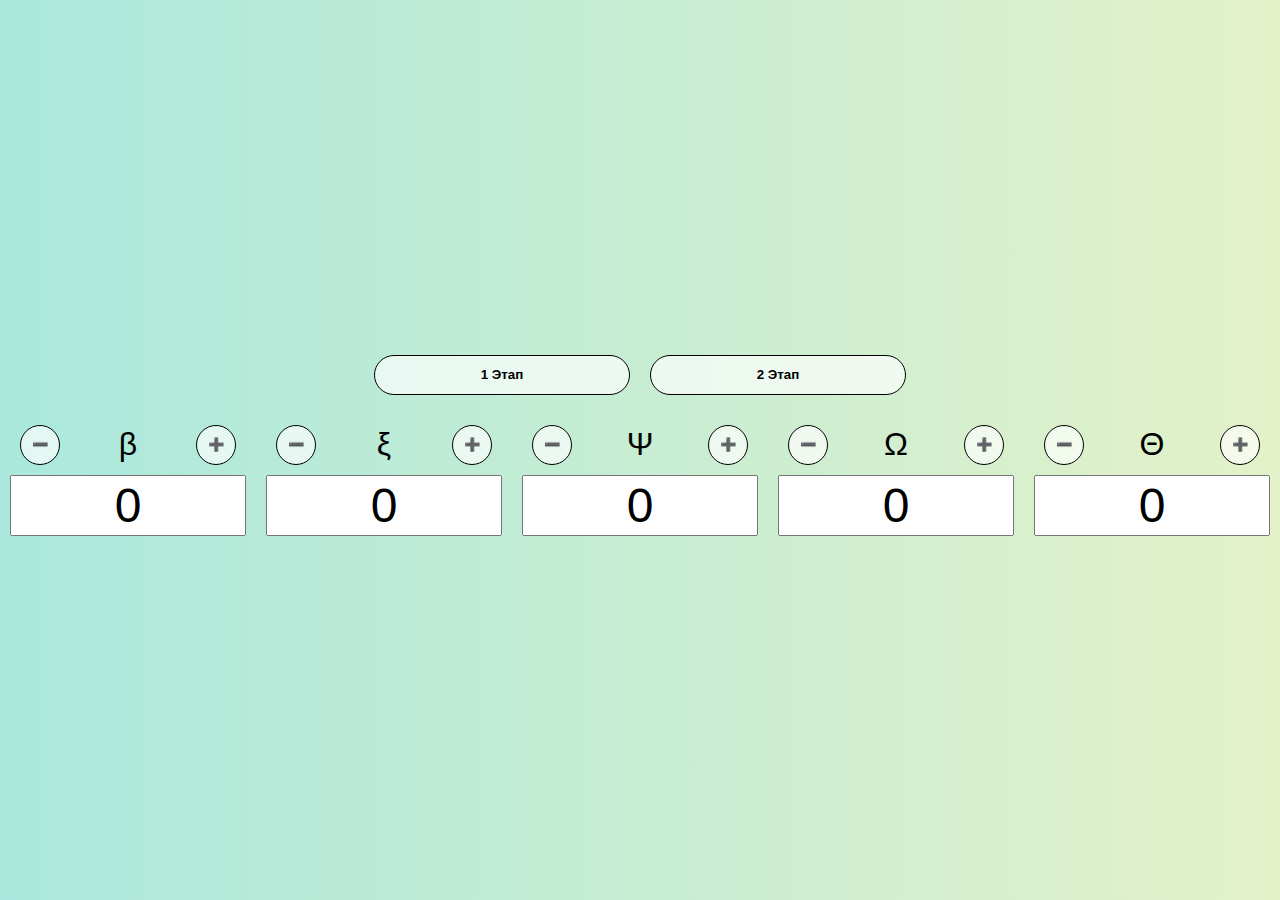
<file: index.html>
<html>
   <head>
      <title>Угадай мелодию</title>
      <link rel="stylesheet" href="main.css" />
      <script src="https://ajax.googleapis.com/ajax/libs/jquery/3.6.4/jquery.min.js"></script>
   </head>
   <body>
      <div>
         <div class="stages">
            <button class="stage s-1">1 Этап</button>
            <button class="stage s-2">2 Этап</button>
         </div>
         <table class="songs tab-1">
            <tr>
               <th>Диснеевские мультики</th>
               <td>200</td>
               <td>300</td>
               <td>400</td>
               <td>500</td>
            </tr>
            <tr>
               <th>Классическая музыка</th>
               <td>200</td>
               <td>300</td>
               <td>400</td>
               <td>500</td>
            </tr>
            <tr>
               <th>Это ваше аниме</th>
               <td>200</td>
               <td>300</td>
               <td>400</td>
               <td>500</td>
            </tr>
            <tr>
               <th>Победители Евровидения</th>
               <td>200</td>
               <td>300</td>
               <td>400</td>
               <td>500</td>
            </tr>
         </table>
         <table class="songs tab-2">
            <tr>
               <th>Видеоигры</th>
               <td>200</td>
               <td>300</td>
               <td>400</td>
               <td>500</td>
            </tr>
            <tr>
               <th>Устаревшие мемы</th>
               <td>200</td>
               <td>300</td>
               <td>400</td>
               <td>500</td>
            </tr>
            <tr>
               <th>Советский синематографъ</th>
               <td>200</td>
               <td>300</td>
               <td>400</td>
               <td>500</td>
            </tr>
            <tr>
               <th>Стыдно знать</th>
               <td>200</td>
               <td>300</td>
               <td>400</td>
               <td>500</td>
            </tr>
         </table>
         <table class="score">
            <tr>
               <td>
                  <div>
                     <button data-val="-1">➖</button>
                     <div class="letter">β</div>
                     <button data-val="1">➕</button>
                  </div>
                  <input value="0" readonly />
               </td>
               <td>
                  <div>
                     <button data-val="-1">➖</button>
                     <div class="letter">ξ</div>
                     <button data-val="1">➕</button>
                  </div>
                  <input value="0" readonly />
               </td>
               <td>
                  <div>
                     <button data-val="-1">➖</button>
                     <div class="letter">Ψ</div>
                     <button data-val="1">➕</button>
                  </div>
                  <input value="0" readonly />
               </td>
               <td>
                  <div>
                     <button data-val="-1">➖</button>
                     <div class="letter">Ω</div>
                     <button data-val="1">➕</button>
                  </div>
                  <input value="0" readonly />
               </td>
               <td>
                  <div>
                     <button data-val="-1">➖</button>
                     <div class="letter">Θ</div>
                     <button data-val="1">➕</button>
                  </div>
                  <input value="0" readonly />
               </td>
            </tr>
         </table>
      </div>

      <script>
         $(() => {
            $(document).on('click', '.songs td', (ev) => {
               ev.target.classList.toggle('active');
            });
            $(document).on('click', 'button', (ev) => {
               const btn = $(ev.target);
               const input = btn.closest('td').find('input');
               const value = input.val() - -100 * btn.data('val');
               input.val(value);
            });
            $('.songs').hide();
            $(document).on('click', '.s-1', () => {
               $('.tab-1').show();
               $('.tab-2').hide();
               $('.s-1').addClass('active');
               $('.s-2').removeClass('active');
            });
            $(document).on('click', '.s-2', () => {
               $('.tab-2').show();
               $('.tab-1').hide();
               $('.s-2').addClass('active');
               $('.s-1').removeClass('active');
            });
         });
      </script>
   </body>
</html>
</file>
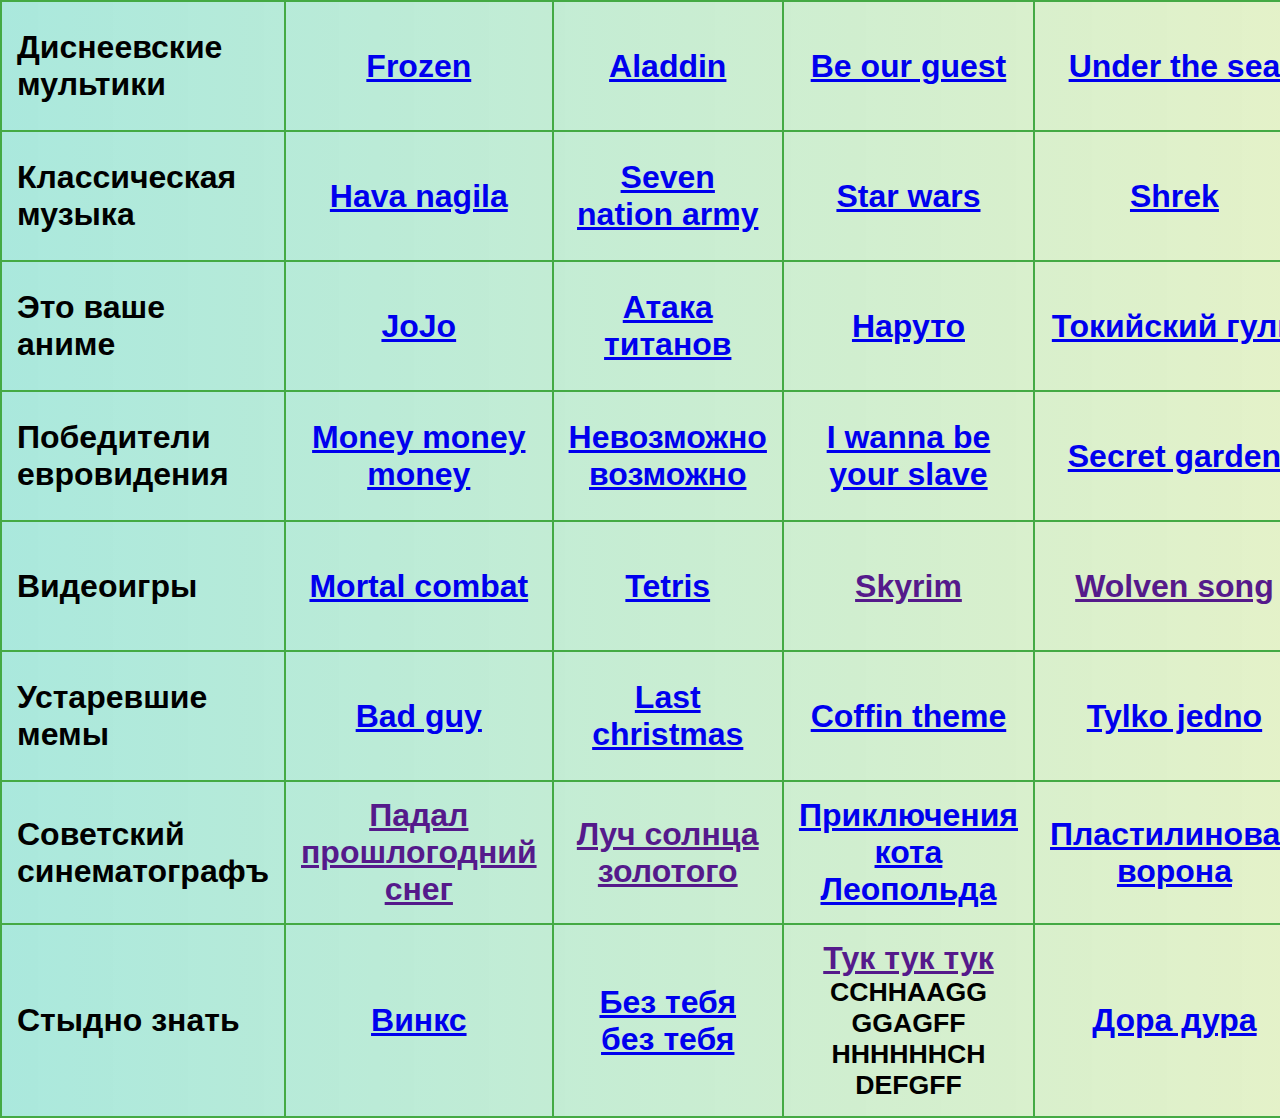
<file: admin.html>
<html>
   <head>
      <title>Угадай мелодию</title>
      <link rel="stylesheet" href="main.css" />
      <script src="https://ajax.googleapis.com/ajax/libs/jquery/3.6.4/jquery.min.js"></script>
   </head>
   <body>
      <div>
         <table class="songs">
            <tr>
               <th>Диснеевские мультики</th>
               <td><a target="_blank" href="https://www.virtualsheetmusic.com/score/HL-293412.html">Frozen </a></td>
               <td>
                  <a target="_blank" href="https://cdn.preterhuman.net/texts/lyrics_and_music_related/Piano/Aladin%20-%20A%20Whole%20New%20World.pdf">
                     Aladdin
                  </a>
               </td>
               <td><a target="_blank" href="https://musescore.com/user/28402601/scores/5629639">Be our guest </a></td>
               <td><a target="_blank" href="https://musescore.com/user/20708476/scores/4392496">Under the sea</a></td>
            </tr>
            <tr>
               <th>Классическая музыка</th>
               <td><a target="_blank" href="https://www.virtualsheetmusic.com/score/HL-293412.html">Hava nagila</a></td>
               <td>
                  <a target="_blank" href="https://cdn.preterhuman.net/texts/lyrics_and_music_related/Piano/Aladin%20-%20A%20Whole%20New%20World.pdf">
                     Seven nation army
                  </a>
               </td>
               <td><a target="_blank" href="https://guitarmusic.ru/melody/movies/star-wars-the-imperial-march.htm">Star wars </a></td>
               <td><a target="_blank" href="https://www.sheetmusicdirect.com/se/ID_No/91255/Product.aspx">Shrek</a></td>
            </tr>
            <tr>
               <th>Это ваше аниме</th>
               <td>
                  <a target="_blank" href="https://musescore.com/user/7469986/scores/5297193">JoJo </a>
               </td>
               <td><a target="_blank" href="https://musescore.com/user/96606/scores/152043"> Атака титанов </a></td>
               <td><a target="_blank" href="https://musescore.com/user/29234930/scores/5520783">Наруто </a></td>
               <td>
                  <a target="_blank" href="https://musescore.com/definitelynotroger/unravel-easy-full-version"> Токийский гуль</a>
               </td>
            </tr>
            <tr>
               <th>Победители евровидения</th>
               <td>
                  <a target="_blank" href="https://musescore.com/user/10114226/scores/4992324">Money money money </a>
               </td>
               <td>
                  <a target="_blank" href="https://note-store.ru/upload/iblock/f7a/Dima_Bilan_Nevozmozhnoe_vozmozhno_Piano_Solo.jpg">
                     Невозможно возможно
                  </a>
               </td>
               <td><a target="_blank" href="https://musescore.com/user/34452064/scores/6794106">I wanna be your slave </a></td>
               <td>
                  <a
                     target="_blank"
                     href="https://travelsthroughmusic.com/wp-content/uploads/2021/04/Song-From-A-Secret-Garden-Secret-Gardenpiano-sheet-by-Nikolaos-Pavlidis.pdf"
                  >
                     Secret garden
                  </a>
               </td>
            </tr>
            <tr>
               <th>Видеоигры</th>
               <td>
                  <a target="_blank" href="https://musescore.com/user/1234751/scores/950851">Mortal combat </a>
               </td>
               <td>
                  <a target="_blank" href="https://musescore.com/user/16693/scores/38133"> Tetris </a>
               </td>
               <td><a target="_blank" href="">Skyrim </a></td>
               <td>
                  <a target="_blank" href="">Wolven song </a>
               </td>
            </tr>
            <tr>
               <th>Устаревшие мемы</th>
               <td>
                  <a target="_blank" href="https://musescore.com/user/1021146/scores/5512876">Bad guy </a>
               </td>
               <td>
                  <a target="_blank" href="https://musescore.com/user/18585266/scores/6493468"> Last christmas </a>
               </td>
               <td><a target="_blank" href="https://musescore.com/user/32501159/scores/6086163">Coffin theme </a></td>
               <td>
                  <a target="_blank" href="https://musescore.com/user/38235231/scores/6435994">Tylko jedno </a>
               </td>
            </tr>
            <tr>
               <th>Советский синематографъ</th>
               <td>
                  <a target="_blank" href="">Падал прошлогодний снег </a>
               </td>
               <td>
                  <a target="_blank" href=""> Луч солнца золотого </a>
               </td>
               <td>
                  <a target="_blank" href="https://propianino.ru/wp-content/uploads/2012/08/noty-nepriyatnost-etu.png">Приключения кота Леопольда </a>
               </td>
               <td>
                  <a target="_blank" href="https://notes4sintez.ru/publ/m/multfilmy/a_mozhet_byt_vorona/118-1-0-326">Пластилиновая ворона </a>
               </td>
            </tr>
            <tr>
               <th>Стыдно знать</th>
               <td>
                  <a target="_blank" href="https://musescore.com/user/27478482/scores/6269190">Винкс </a>
               </td>
               <td>
                  <a target="_blank" href="https://notes4sintez.ru/uploads/songs/scores/9389_11285.pdf"> Без тебя без тебя </a>
               </td>
               <td>
                  <a target="_blank" href="">Тук тук тук </a>
                  <small>CCHHAAGG GGAGFF HHHHHHCH DEFGFF</small>
               </td>
               <td>
                  <a target="_blank" href="https://pianosolo.me/media/shop/2020/02/21/1a1b17d26465474ab6a73bc95ea873cd.jpg">Дора дура </a>
               </td>
            </tr>
         </table>
      </div>
   </body>
</html>
</file>
<file: main.css>
body {
   margin: 0;
   font-family: 'Franklin Gothic Medium', 'Arial Narrow', Arial, sans-serif;
}

table {
   width: 100%;
   font-size: 200%;
   border-collapse: collapse;
}

body {
   background-image: linear-gradient(to right, #0b95, #9c34);
}

.songs td,
.songs th {
   border: solid 2px #4a4;
   font-weight: bold;
   padding: 15px;
}

.songs td {
   height: calc(20vh - 50px);
}

td {
   text-align: center;
}

th {
   text-align: start;
}

td.active {
   opacity: 0.5;
   background-color: #aaad;
}

.score {
   margin: 20px 0;
}

.score td > div {
   display: flex;
   justify-content: center;
   padding: 0 10px;
}

.score td {
   padding: 0 10px;
}

input {
   margin-top: 10px;
   font-size: 150%;
   width: 100%;
   text-align-last: center;
   text-align: center;
}

button {
   background: #fffa;
   border-radius: 50px;
   border: solid 1px;
   width: 40px;
   height: 40px;
}

.letter {
   width: 50px;
   text-align: center;
}

body,
.stages {
   display: flex;
}

body > div,
.letter {
   margin: auto;
}

button:active {
   background-color: #afaa;
}

.stages {
   justify-content: center;
   padding: 10px;
   gap: 20px;
}

.stages button {
   width: 20vw;
   font-weight: bold;
}

.stage.active {
   background-image: linear-gradient(to right, #00b09b, #96c93d);
   color: white;
}
</file>
